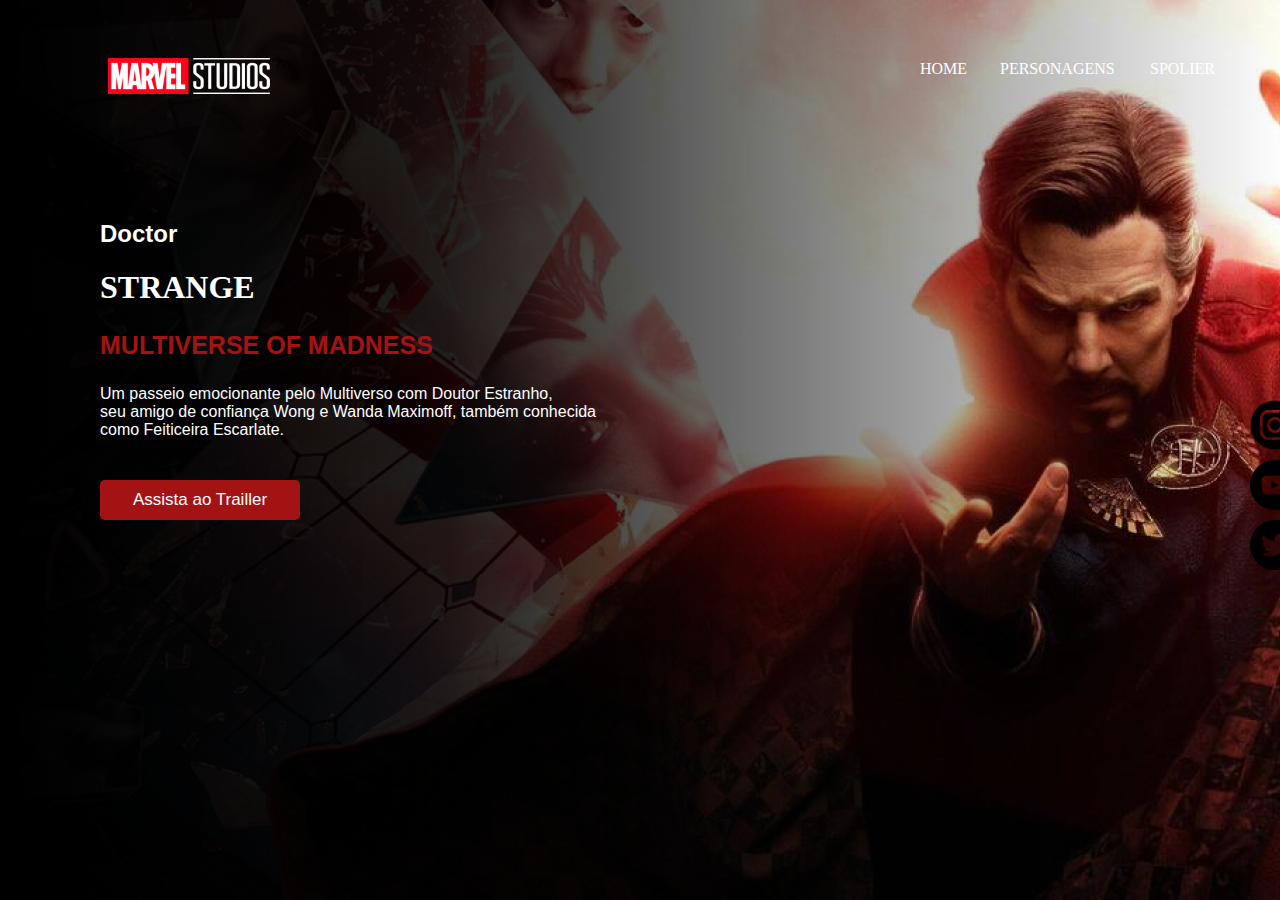
<file: index.html>
<!DOCTYPE html>
<html lang="pt-br">
<head>
    <meta charset="UTF-8">
    <meta http-equiv="X-UA-Compatible" content="IE=edge">
    <meta name="viewport" content="width=device-width, initial-scale=1.0">
    <link rel="preconnect" href="https://fonts.googleapis.com">
    <link rel="stylesheet" href="style.css">
    <title>Dr. Estranho</title>
</head>
<body>
    <!--Cabeçalho-->
    <header>
        <img id="logo" src="./img/logo-marvel.png" alt="logo-marvel">

        <nav>
            <ul class="links">
                <li><a class="home" href="index.html" target="_blank">HOME</a></li>
                <li><a class="personagens" href="personagens.html" target="_blank">PERSONAGENS</a></li>
                <li><a class="spolier" href="spolier.html" target="_blank">SPOLIER</a></li>
            </ul>
        </nav>

    </header>
    <!--Link dentro da página-->

    <!--Seção de uma página-->
    <div id="frases">
        <h2 id="doctor">Doctor</h2>
        <h1 id="strange">STRANGE</h1>
        <h3 id="multiverse">MULTIVERSE OF MADNESS</h3>
        <p>Um passeio emocionante pelo Multiverso com Doutor Estranho, <br> seu amigo de confiança Wong e Wanda Maximoff, também conhecida <br>como Feiticeira Escarlate.</p>
    </div>

    <a href="https://youtu.be/X23XCFgdh2M" target="_blank"><button>Assista ao Trailler</button></a>
    
    <!--Icones-->
    <div>
        <a href="https://www.instagram.com/marvelstudios/"><img src="./img/instagram.png" class="instagram"></a>
        <a href="https://www.youtube.com/c/marvelbr"><img src="./img/youtube.png" class="youtube"></a>
        <a href="https://twitter.com/Marvel"><img src="./img/twitter.png" class="twitter"></a>
    </div>
</body>
</html>
</file>
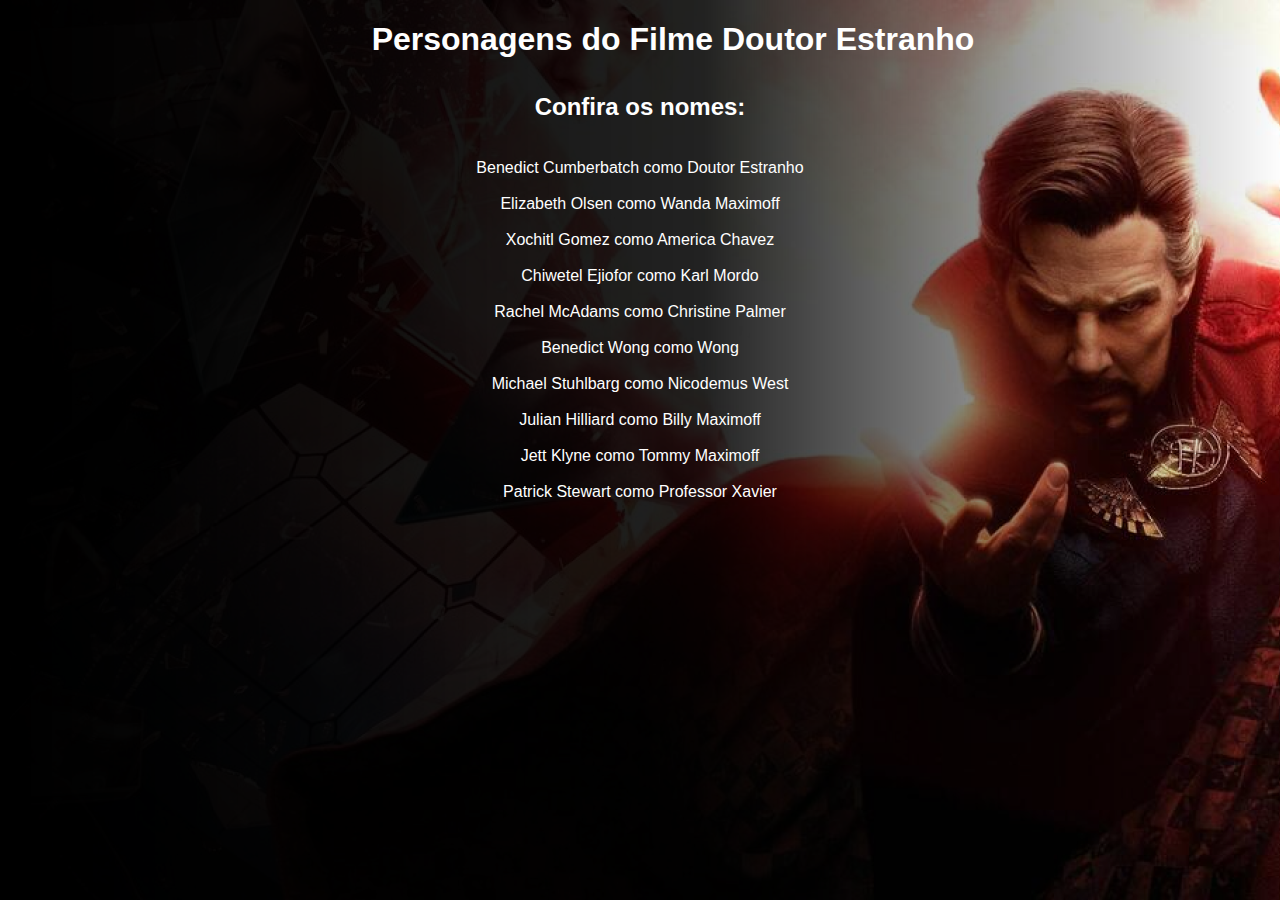
<file: personagens.html>
<!DOCTYPE html>
<html lang="en">
<head>
    <meta charset="UTF-8">
    <meta http-equiv="X-UA-Compatible" content="IE=edge">
    <meta name="viewport" content="width=device-width, initial-scale=1.0">
    <title>Personagens</title>
    <style>
        body{
            background: linear-gradient(90deg, #000,#000D 55%, #0000), url(./img/background-doutor-estranho.png);
            font-family: Arial, Helvetica, sans-serif;
    
        }

        h1{
            color: white;
            text-align: center;
            border-radius: 20px;
            width: 1330px;
            height: 50px;
        }
        #texto{
            color: white;
            text-align: center;
        }
    </style>
</head>
<body>

    <div id="texto">
        <h1>Personagens do Filme Doutor Estranho</h1>

        <p><h2>Confira os nomes:</h2><br>

            Benedict Cumberbatch como Doutor Estranho <br><br>
            Elizabeth Olsen como Wanda Maximoff<br><br>
            Xochitl Gomez como America Chavez<br><br>
            Chiwetel Ejiofor como Karl Mordo<br><br>
            Rachel McAdams como Christine Palmer<br><br>
            Benedict Wong como Wong<br><br>
            Michael Stuhlbarg como Nicodemus West<br><br>
            Julian Hilliard como Billy Maximoff<br><br>
            Jett Klyne como Tommy Maximoff<br><br>
            Patrick Stewart como Professor Xavier<br><br>
            
           
            
    </div>

</body>
</html>
</file>
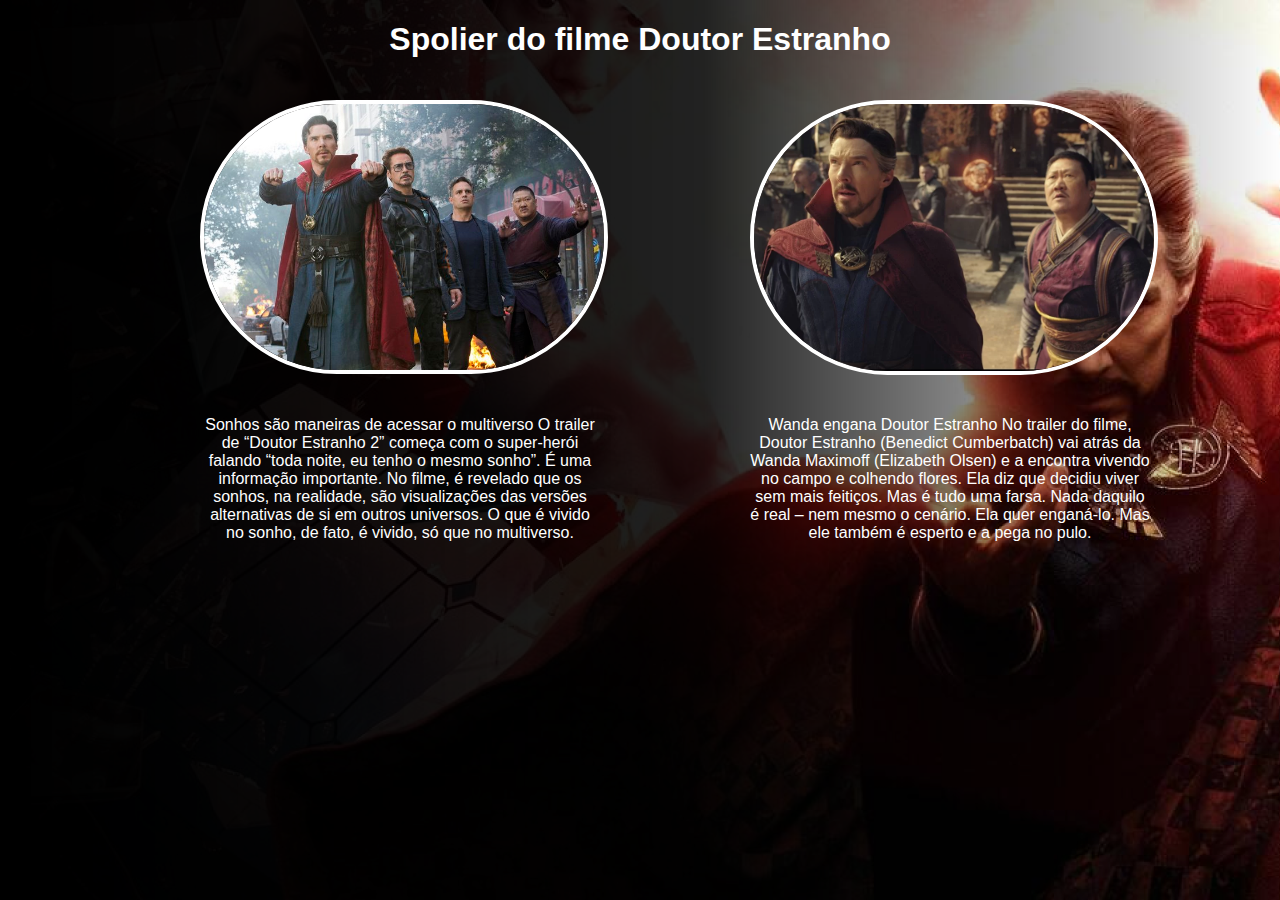
<file: spolier.html>
<!DOCTYPE html>
<html lang="en">
<head>
    <meta charset="UTF-8">
    <meta http-equiv="X-UA-Compatible" content="IE=edge">
    <meta name="viewport" content="width=device-width, initial-scale=1.0">
    <link rel="preconnect" href="https://fonts.googleapis.com">
    <title>Spolier</title>
    <style>
        body{
            background: linear-gradient(90deg, #000,#000D 55%, #0000), url(./img/background-doutor-estranho.png);
            font-family: Arial, Helvetica, sans-serif;
        }
        h1{
            color: white;
            text-align: center;
        }
        .img1{
            border-radius: 2000px;
            width: 400px;
            position: absolute;
            top: 100px;
            left: 200px;
            border: 4px solid white;
        }
        .img2{
            border-radius: 2000px;
            width: 400px;
            position: absolute;
            top: 100px;
            left: 750px;
            border: 4px solid white;
        }
        .texto1{
            color: white;
            text-align: center;
            width: 400px;
            position: absolute;
            top: 400px;
            left: 200px;
            
        }
        .texto2{
            color: white;
            text-align: center;
            width: 400px;
            position: absolute;
            top: 400px;
            left: 750px;
        }
    </style>
</head>
<body>
    <div>
        <h1>Spolier do filme Doutor Estranho</h1>
        <img class="img1"src="./img/140724_e7b17ff80979f51.jpg" alt="dr. estranho">
        <img class="img2" src="./img/09181513423521.webp" alt="dr. estranho">
        <p class="texto1"> Sonhos são maneiras de acessar o multiverso

            O trailer de “Doutor Estranho 2” começa com o super-herói falando “toda noite, eu tenho o mesmo sonho”. É uma informação importante. No filme, é revelado que os sonhos, na realidade, são visualizações das versões alternativas de si em outros universos. O que é vivido no sonho, de fato, é vivido, só que no multiverso.</p>
<br>
        <p class="texto2">
            Wanda engana Doutor Estranho
            No trailer do filme, Doutor Estranho (Benedict Cumberbatch) vai atrás da Wanda Maximoff (Elizabeth Olsen) e a encontra vivendo no campo e colhendo flores. Ela diz que decidiu viver sem mais feitiços. Mas é tudo uma farsa. Nada daquilo é real – nem mesmo o cenário. Ela quer enganá-lo. Mas ele também é esperto e a pega no pulo.
        </p>
    </div>
</body>
</html>
</file>
<file: style.css>
body{
    background: linear-gradient(90deg, #000,#000D 35%, #0000), url(./img/background-doutor-estranho.png)
}
#logo{
    position: relative;
    top: 50px;
    left: 100px;
}



#frases{
    color: white;
    position: absolute;
    left: 100px;
    top: 200px;
    
    
    
}
#doctor{
    font-family: Arial, Helvetica, sans-serif;
}

#multiverse{
    color: rgb(164, 19, 19);
    font-family: 'Roboto', sans-serif;
    font-size: 25px;
    
}
p{
    color: white;
    font-family: Arial, Helvetica, sans-serif;
}
button{
    border: none;
    width: 200px;
    height: 40px;
    background-color: rgb(164, 19, 19);
    color: white;
    border-radius: 5px;
    position: absolute;
    left: 100px;
    top: 480px;
    font-size: 17px;
}
.home{
    text-decoration: none;
    color: white;
    position: absolute;
    top: 60px;
    left: 920px;
}
.personagens{
    text-decoration: none;
    color: white;
    position: absolute;
    top: 60px;
    left: 1000px;
    
}
.spolier{
    text-decoration: none;
    color: white;
    position: absolute;
    top: 60px;
    left: 1150px;
}

.spolier:hover {
    color: black;
    background-color: rgb(237, 229, 229);
   }
.personagens:hover {
    color: black;
    background-color: rgb(237, 229, 229);
   }
.home:hover {
    color: black;
    background-color: rgb(237, 229, 229);
   }

.instagram{
    position: fixed;
    left: 1250px;
    top: 400px;
    width: 50px;
}

.youtube{
    position: fixed;
    left: 1250px;
    top: 460px;
    width: 50px;
}

.twitter{
    position: fixed;
    left: 1250px;
    top: 520px;
    width: 50px;
}
</file>
